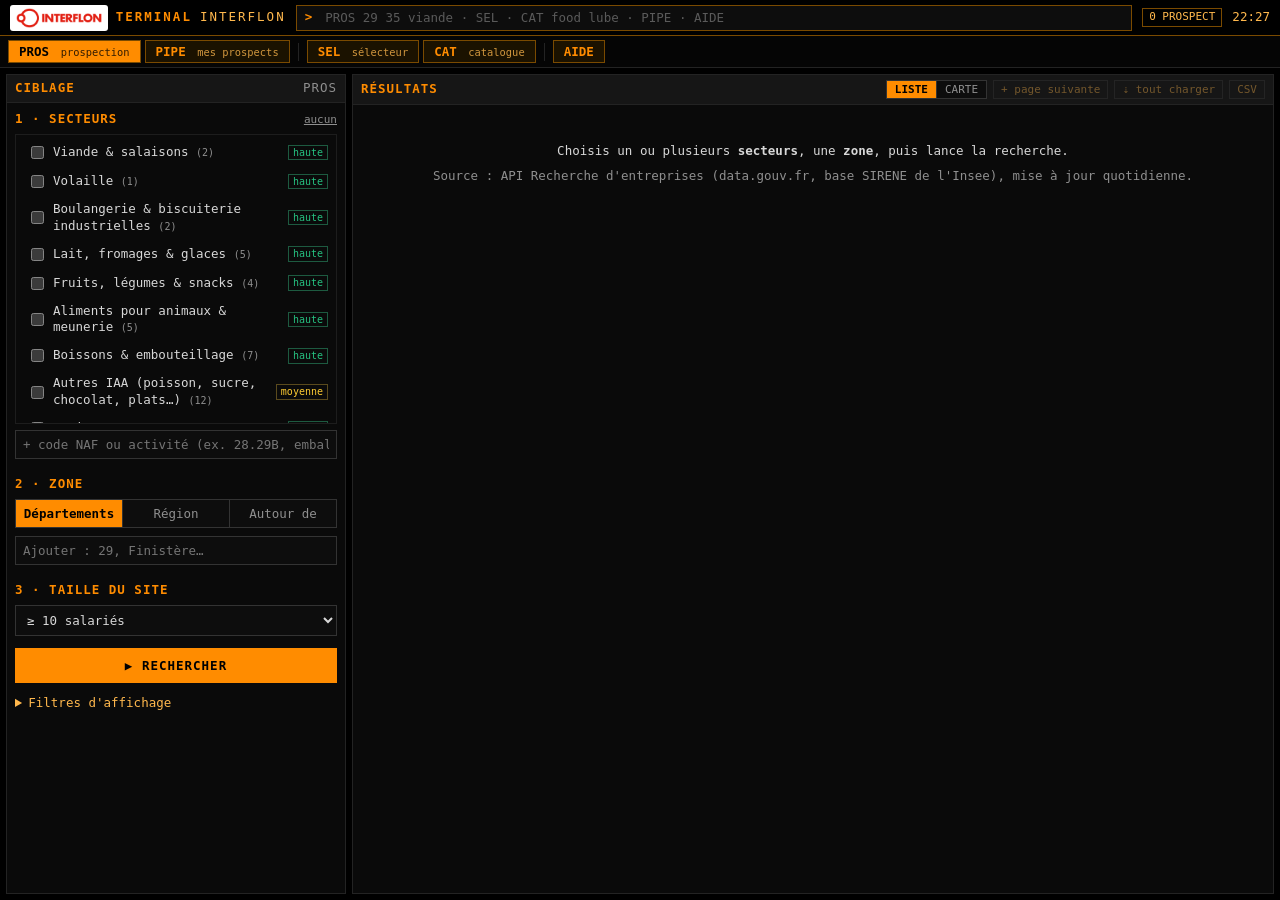
<file: interflon-tools/public/index.html>
<!DOCTYPE html>
<html lang="fr">
<head>
  <meta charset="UTF-8" />
  <meta name="viewport" content="width=device-width, initial-scale=1.0" />
  <title>Terminal Interflon</title>
  <link rel="stylesheet" href="vendor/leaflet/leaflet.css" />
  <link rel="stylesheet" href="styles.css" />
  <link rel="icon" href="data:image/svg+xml,<svg xmlns='http://www.w3.org/2000/svg' viewBox='0 0 32 32'><rect width='32' height='32' fill='black'/><text x='16' y='23' font-size='22' text-anchor='middle' fill='%23ff8800' font-family='monospace'>I</text></svg>" />
</head>
<body>
  <header id="topbar">
    <div class="brand"><span class="brand-logo"><img src="img/logo-interflon.png" alt="Interflon" width="103" height="24" /></span> TERMINAL <span class="brand-sub">INTERFLON</span></div>
    <form id="cmdform" autocomplete="off">
      <span class="prompt">&gt;</span>
      <input id="cmd" type="text" placeholder="PROS 29 35 viande · SEL · CAT food lube · PIPE · AIDE" spellcheck="false" />
    </form>
    <div class="topinfo">
      <span id="pipe-count" class="pill" title="Prospects enregistrés">0 PROSPECTS</span>
      <span id="clock" class="clock">--:--</span>
    </div>
  </header>

  <nav id="keybar">
    <button class="fk" data-view="pros">PROS <small>prospection</small></button>
    <button class="fk" data-view="pipe">PIPE <small>mes prospects</small></button>
    <span class="sep"></span>
    <button class="fk" data-view="sel">SEL <small>sélecteur</small></button>
    <button class="fk" data-view="cat">CAT <small>catalogue</small></button>
    <span class="sep"></span>
    <button class="fk" data-view="aide">AIDE</button>
  </nav>

  <!-- ================= PROSPECTION ================= -->
  <main id="view-pros" class="view">
    <aside class="filters panel" id="pros-filters">
      <div class="phead"><span>CIBLAGE</span><span class="phead-r">PROS</span></div>
      <div class="fbody">
        <div class="fgroup">
          <div class="flabel">1 · SECTEURS <button type="button" class="linkbtn" id="seg-none">aucun</button></div>
          <div id="seg-list" class="seg-list"></div>
          <div class="naf-add">
            <input id="naf-input" type="text" placeholder="+ code NAF ou activité (ex. 28.29B, emballage)" />
            <div id="naf-suggest" class="suggest hidden"></div>
          </div>
          <div id="naf-custom" class="chips"></div>
        </div>

        <div class="fgroup">
          <div class="flabel">2 · ZONE</div>
          <div class="seg-toggle" id="zone-mode">
            <button type="button" data-mode="dep" class="on">Départements</button>
            <button type="button" data-mode="region">Région</button>
            <button type="button" data-mode="autour">Autour de</button>
          </div>
          <div class="zone-pane" data-pane="dep">
            <div class="naf-add">
              <input id="dep-input" type="text" placeholder="Ajouter : 29, Finistère…" />
              <div id="dep-suggest" class="suggest hidden"></div>
            </div>
            <div id="dep-chips" class="chips"></div>
          </div>
          <div class="zone-pane hidden" data-pane="region">
            <select id="region-select"></select>
          </div>
          <div class="zone-pane hidden" data-pane="autour">
            <div class="naf-add">
              <input id="city-input" type="text" placeholder="Ville (ex. Quimper)" />
              <div id="city-suggest" class="suggest hidden"></div>
            </div>
            <div class="row">
              <button type="button" class="btn" id="geo-me">◎ Ma position</button>
              <button type="button" class="btn" id="geo-map">✛ Choisir sur la carte</button>
            </div>
            <div class="row">
              <label for="radius">Rayon</label>
              <select id="radius">
                <option value="10">10 km</option><option value="20" selected>20 km</option>
                <option value="30">30 km</option><option value="50">50 km (max)</option>
              </select>
            </div>
            <div id="center-label" class="muted small">Aucun point choisi</div>
          </div>
        </div>

        <div class="fgroup">
          <div class="flabel">3 · TAILLE DU SITE</div>
          <select id="min-size">
            <option value="0">Tous les sites</option>
            <option value="10" selected>≥ 10 salariés</option>
            <option value="20">≥ 20 salariés</option>
            <option value="50">≥ 50 salariés</option>
            <option value="100">≥ 100 salariés</option>
            <option value="250">≥ 250 salariés</option>
            <option value="500">≥ 500 salariés</option>
          </select>
        </div>

        <div class="fgroup">
          <button type="button" class="btn primary wide" id="pros-search">▶ RECHERCHER</button>
          <div id="pros-msg" class="muted small"></div>
        </div>

        <details class="fgroup more">
          <summary>Filtres d'affichage</summary>
          <label class="chk"><input type="checkbox" id="f-hide-clients" checked /> Masquer mes clients</label>
          <label class="chk"><input type="checkbox" id="f-hide-saved" /> Masquer les prospects déjà suivis</label>
          <label class="chk"><input type="checkbox" id="f-new" /> Seulement les sites créés il y a moins de 2 ans</label>
          <label class="chk"><input type="checkbox" id="f-no-siege" /> Exclure les bureaux (activité tertiaire)</label>
          <div class="row cats">
            <span class="muted">Catégorie :</span>
            <label class="chk"><input type="checkbox" class="f-cat" value="PME" checked />PME</label>
            <label class="chk"><input type="checkbox" class="f-cat" value="ETI" checked />ETI</label>
            <label class="chk"><input type="checkbox" class="f-cat" value="GE" checked />GE</label>
            <label class="chk"><input type="checkbox" class="f-cat" value="" checked />n.c.</label>
          </div>
          <input id="f-text" type="text" placeholder="Filtrer par nom ou commune…" />
        </details>
      </div>
    </aside>

    <section class="results panel">
      <div class="phead">
        <span id="res-title">RÉSULTATS</span>
        <span class="phead-tools">
          <span class="seg-toggle small" id="res-mode">
            <button type="button" data-mode="list" class="on">LISTE</button>
            <button type="button" data-mode="map">CARTE</button>
          </span>
          <button type="button" class="btn small" id="pros-more" disabled>+ page suivante</button>
          <button type="button" class="btn small" id="pros-all" disabled>⇣ tout charger</button>
          <button type="button" class="btn small" id="pros-csv" disabled>CSV</button>
        </span>
      </div>
      <div id="res-progress" class="progress hidden"><div></div></div>
      <div id="res-list" class="res-pane">
        <div class="empty">
          <p>Choisis un ou plusieurs <b>secteurs</b>, une <b>zone</b>, puis lance la recherche.</p>
          <p class="muted">Source : API Recherche d'entreprises (data.gouv.fr, base SIRENE de l'Insee), mise à jour quotidienne.</p>
        </div>
      </div>
      <div id="res-map" class="res-pane hidden"><div id="map"></div></div>
    </section>
  </main>

  <!-- ================= MES PROSPECTS ================= -->
  <main id="view-pipe" class="view hidden">
    <section class="panel full">
      <div class="phead">
        <span>MES PROSPECTS</span>
        <span class="phead-tools">
          <button type="button" class="btn small" id="pipe-csv">Export CSV</button>
          <button type="button" class="btn small" id="pipe-json">Sauvegarde JSON</button>
          <label class="btn small filebtn">Restaurer JSON<input type="file" id="pipe-import" accept=".json,application/json" /></label>
          <label class="btn small filebtn">Importer mes clients (CSV)<input type="file" id="clients-import" accept=".csv,.txt,text/csv,text/plain" /></label>
        </span>
      </div>
      <div id="pipe-stats" class="pipe-stats"></div>
      <div class="pipe-tools">
        <input id="pipe-text" type="text" placeholder="Filtrer…" />
        <label class="chk"><input type="checkbox" id="pipe-due" /> Relances dues</label>
        <span id="clients-info" class="muted small"></span>
        <span id="sync-info" class="muted small"></span>
      </div>
      <div id="pipe-list" class="res-pane"></div>
    </section>
  </main>

  <!-- ================= SÉLECTEUR ================= -->
  <main id="view-sel" class="view hidden">
    <aside class="panel wizard" id="sel-wizard">
      <div class="phead"><span>BESOIN DU CLIENT</span><button type="button" class="linkbtn" id="sel-reset">réinitialiser</button></div>
      <div class="fbody" id="sel-form"></div>
      <button type="button" class="btn primary sel-jump" id="sel-jump">Voir les produits ↓</button>
    </aside>
    <section class="panel results" id="sel-results-panel">
      <div class="phead">
        <span id="sel-title">PRODUITS RECOMMANDÉS</span>
        <span class="phead-tools">
          <button type="button" class="btn small" id="sel-print">Imprimer / PDF</button>
        </span>
      </div>
      <div id="sel-needbar" class="needbar" hidden></div>
      <div id="sel-warning" class="warnbar"></div>
      <div id="sel-results" class="res-pane"></div>
    </section>
  </main>

  <!-- ================= CATALOGUE ================= -->
  <main id="view-cat" class="view hidden">
    <section class="panel full">
      <div class="phead"><span>CATALOGUE PRODUITS</span><span class="phead-r" id="cat-count"></span></div>
      <div class="pipe-tools">
        <input id="cat-text" type="text" placeholder="Rechercher un produit, une application…" />
        <select id="cat-family"><option value="">Toutes familles</option></select>
        <label class="chk"><input type="checkbox" id="cat-h1" /> NSF H1 uniquement</label>
      </div>
      <div id="cat-list" class="res-pane"></div>
    </section>
  </main>

  <!-- ================= AIDE ================= -->
  <main id="view-aide" class="view hidden">
    <section class="panel full prose" id="aide"></section>
  </main>

  <!-- detail drawer (prospect or product) -->
  <div id="drawer" class="drawer hidden" role="dialog" aria-modal="true">
    <div class="drawer-inner panel">
      <div class="phead"><span id="drawer-title"></span><button type="button" class="linkbtn" id="drawer-close">✕ fermer</button></div>
      <div id="drawer-body" class="fbody"></div>
    </div>
  </div>

  <div id="confirm" class="drawer confirm hidden" role="alertdialog" aria-modal="true" aria-labelledby="confirm-text">
    <div class="confirm-box panel">
      <p id="confirm-text"></p>
      <div class="row"><button type="button" class="btn primary" id="confirm-ok">Confirmer</button><button type="button" class="btn" id="confirm-cancel">Annuler</button></div>
    </div>
  </div>

  <div id="toast" class="toast hidden"></div>
  <div id="print-area"></div>

  <script src="vendor/leaflet/leaflet.js"></script>
  <script src="js/util.js"></script>
  <script src="js/selector-core.js"></script>
  <script src="js/prospect.js"></script>
  <script src="js/pipeline.js"></script>
  <script src="js/selector.js"></script>
  <script src="js/app.js"></script>
</body>
</html>
</file>
<file: interflon-tools/public/vendor/leaflet/leaflet.css>
/* required styles */

.leaflet-pane,
.leaflet-tile,
.leaflet-marker-icon,
.leaflet-marker-shadow,
.leaflet-tile-container,
.leaflet-pane > svg,
.leaflet-pane > canvas,
.leaflet-zoom-box,
.leaflet-image-layer,
.leaflet-layer {
	position: absolute;
	left: 0;
	top: 0;
	}
.leaflet-container {
	overflow: hidden;
	}
.leaflet-tile,
.leaflet-marker-icon,
.leaflet-marker-shadow {
	-webkit-user-select: none;
	   -moz-user-select: none;
	        user-select: none;
	  -webkit-user-drag: none;
	}
/* Prevents IE11 from highlighting tiles in blue */
.leaflet-tile::selection {
	background: transparent;
}
/* Safari renders non-retina tile on retina better with this, but Chrome is worse */
.leaflet-safari .leaflet-tile {
	image-rendering: -webkit-optimize-contrast;
	}
/* hack that prevents hw layers "stretching" when loading new tiles */
.leaflet-safari .leaflet-tile-container {
	width: 1600px;
	height: 1600px;
	-webkit-transform-origin: 0 0;
	}
.leaflet-marker-icon,
.leaflet-marker-shadow {
	display: block;
	}
/* .leaflet-container svg: reset svg max-width decleration shipped in Joomla! (joomla.org) 3.x */
/* .leaflet-container img: map is broken in FF if you have max-width: 100% on tiles */
.leaflet-container .leaflet-overlay-pane svg {
	max-width: none !important;
	max-height: none !important;
	}
.leaflet-container .leaflet-marker-pane img,
.leaflet-container .leaflet-shadow-pane img,
.leaflet-container .leaflet-tile-pane img,
.leaflet-container img.leaflet-image-layer,
.leaflet-container .leaflet-tile {
	max-width: none !important;
	max-height: none !important;
	width: auto;
	padding: 0;
	}

.leaflet-container img.leaflet-tile {
	/* See: https://bugs.chromium.org/p/chromium/issues/detail?id=600120 */
	mix-blend-mode: plus-lighter;
}

.leaflet-container.leaflet-touch-zoom {
	-ms-touch-action: pan-x pan-y;
	touch-action: pan-x pan-y;
	}
.leaflet-container.leaflet-touch-drag {
	-ms-touch-action: pinch-zoom;
	/* Fallback for FF which doesn't support pinch-zoom */
	touch-action: none;
	touch-action: pinch-zoom;
}
.leaflet-container.leaflet-touch-drag.leaflet-touch-zoom {
	-ms-touch-action: none;
	touch-action: none;
}
.leaflet-container {
	-webkit-tap-highlight-color: transparent;
}
.leaflet-container a {
	-webkit-tap-highlight-color: rgba(51, 181, 229, 0.4);
}
.leaflet-tile {
	filter: inherit;
	visibility: hidden;
	}
.leaflet-tile-loaded {
	visibility: inherit;
	}
.leaflet-zoom-box {
	width: 0;
	height: 0;
	-moz-box-sizing: border-box;
	     box-sizing: border-box;
	z-index: 800;
	}
/* workaround for https://bugzilla.mozilla.org/show_bug.cgi?id=888319 */
.leaflet-overlay-pane svg {
	-moz-user-select: none;
	}

.leaflet-pane         { z-index: 400; }

.leaflet-tile-pane    { z-index: 200; }
.leaflet-overlay-pane { z-index: 400; }
.leaflet-shadow-pane  { z-index: 500; }
.leaflet-marker-pane  { z-index: 600; }
.leaflet-tooltip-pane   { z-index: 650; }
.leaflet-popup-pane   { z-index: 700; }

.leaflet-map-pane canvas { z-index: 100; }
.leaflet-map-pane svg    { z-index: 200; }

.leaflet-vml-shape {
	width: 1px;
	height: 1px;
	}
.lvml {
	behavior: url(#default#VML);
	display: inline-block;
	position: absolute;
	}


/* control positioning */

.leaflet-control {
	position: relative;
	z-index: 800;
	pointer-events: visiblePainted; /* IE 9-10 doesn't have auto */
	pointer-events: auto;
	}
.leaflet-top,
.leaflet-bottom {
	position: absolute;
	z-index: 1000;
	pointer-events: none;
	}
.leaflet-top {
	top: 0;
	}
.leaflet-right {
	right: 0;
	}
.leaflet-bottom {
	bottom: 0;
	}
.leaflet-left {
	left: 0;
	}
.leaflet-control {
	float: left;
	clear: both;
	}
.leaflet-right .leaflet-control {
	float: right;
	}
.leaflet-top .leaflet-control {
	margin-top: 10px;
	}
.leaflet-bottom .leaflet-control {
	margin-bottom: 10px;
	}
.leaflet-left .leaflet-control {
	margin-left: 10px;
	}
.leaflet-right .leaflet-control {
	margin-right: 10px;
	}


/* zoom and fade animations */

.leaflet-fade-anim .leaflet-popup {
	opacity: 0;
	-webkit-transition: opacity 0.2s linear;
	   -moz-transition: opacity 0.2s linear;
	        transition: opacity 0.2s linear;
	}
.leaflet-fade-anim .leaflet-map-pane .leaflet-popup {
	opacity: 1;
	}
.leaflet-zoom-animated {
	-webkit-transform-origin: 0 0;
	    -ms-transform-origin: 0 0;
	        transform-origin: 0 0;
	}
svg.leaflet-zoom-animated {
	will-change: transform;
}

.leaflet-zoom-anim .leaflet-zoom-animated {
	-webkit-transition: -webkit-transform 0.25s cubic-bezier(0,0,0.25,1);
	   -moz-transition:    -moz-transform 0.25s cubic-bezier(0,0,0.25,1);
	        transition:         transform 0.25s cubic-bezier(0,0,0.25,1);
	}
.leaflet-zoom-anim .leaflet-tile,
.leaflet-pan-anim .leaflet-tile {
	-webkit-transition: none;
	   -moz-transition: none;
	        transition: none;
	}

.leaflet-zoom-anim .leaflet-zoom-hide {
	visibility: hidden;
	}


/* cursors */

.leaflet-interactive {
	cursor: pointer;
	}
.leaflet-grab {
	cursor: -webkit-grab;
	cursor:    -moz-grab;
	cursor:         grab;
	}
.leaflet-crosshair,
.leaflet-crosshair .leaflet-interactive {
	cursor: crosshair;
	}
.leaflet-popup-pane,
.leaflet-control {
	cursor: auto;
	}
.leaflet-dragging .leaflet-grab,
.leaflet-dragging .leaflet-grab .leaflet-interactive,
.leaflet-dragging .leaflet-marker-draggable {
	cursor: move;
	cursor: -webkit-grabbing;
	cursor:    -moz-grabbing;
	cursor:         grabbing;
	}

/* marker & overlays interactivity */
.leaflet-marker-icon,
.leaflet-marker-shadow,
.leaflet-image-layer,
.leaflet-pane > svg path,
.leaflet-tile-container {
	pointer-events: none;
	}

.leaflet-marker-icon.leaflet-interactive,
.leaflet-image-layer.leaflet-interactive,
.leaflet-pane > svg path.leaflet-interactive,
svg.leaflet-image-layer.leaflet-interactive path {
	pointer-events: visiblePainted; /* IE 9-10 doesn't have auto */
	pointer-events: auto;
	}

/* visual tweaks */

.leaflet-container {
	background: #ddd;
	outline-offset: 1px;
	}
.leaflet-container a {
	color: #0078A8;
	}
.leaflet-zoom-box {
	border: 2px dotted #38f;
	background: rgba(255,255,255,0.5);
	}


/* general typography */
.leaflet-container {
	font-family: "Helvetica Neue", Arial, Helvetica, sans-serif;
	font-size: 12px;
	font-size: 0.75rem;
	line-height: 1.5;
	}


/* general toolbar styles */

.leaflet-bar {
	box-shadow: 0 1px 5px rgba(0,0,0,0.65);
	border-radius: 4px;
	}
.leaflet-bar a {
	background-color: #fff;
	border-bottom: 1px solid #ccc;
	width: 26px;
	height: 26px;
	line-height: 26px;
	display: block;
	text-align: center;
	text-decoration: none;
	color: black;
	}
.leaflet-bar a,
.leaflet-control-layers-toggle {
	background-position: 50% 50%;
	background-repeat: no-repeat;
	display: block;
	}
.leaflet-bar a:hover,
.leaflet-bar a:focus {
	background-color: #f4f4f4;
	}
.leaflet-bar a:first-child {
	border-top-left-radius: 4px;
	border-top-right-radius: 4px;
	}
.leaflet-bar a:last-child {
	border-bottom-left-radius: 4px;
	border-bottom-right-radius: 4px;
	border-bottom: none;
	}
.leaflet-bar a.leaflet-disabled {
	cursor: default;
	background-color: #f4f4f4;
	color: #bbb;
	}

.leaflet-touch .leaflet-bar a {
	width: 30px;
	height: 30px;
	line-height: 30px;
	}
.leaflet-touch .leaflet-bar a:first-child {
	border-top-left-radius: 2px;
	border-top-right-radius: 2px;
	}
.leaflet-touch .leaflet-bar a:last-child {
	border-bottom-left-radius: 2px;
	border-bottom-right-radius: 2px;
	}

/* zoom control */

.leaflet-control-zoom-in,
.leaflet-control-zoom-out {
	font: bold 18px 'Lucida Console', Monaco, monospace;
	text-indent: 1px;
	}

.leaflet-touch .leaflet-control-zoom-in, .leaflet-touch .leaflet-control-zoom-out  {
	font-size: 22px;
	}


/* layers control */

.leaflet-control-layers {
	box-shadow: 0 1px 5px rgba(0,0,0,0.4);
	background: #fff;
	border-radius: 5px;
	}
.leaflet-control-layers-toggle {
	background-image: url(images/layers.png);
	width: 36px;
	height: 36px;
	}
.leaflet-retina .leaflet-control-layers-toggle {
	background-image: url(images/layers-2x.png);
	background-size: 26px 26px;
	}
.leaflet-touch .leaflet-control-layers-toggle {
	width: 44px;
	height: 44px;
	}
.leaflet-control-layers .leaflet-control-layers-list,
.leaflet-control-layers-expanded .leaflet-control-layers-toggle {
	display: none;
	}
.leaflet-control-layers-expanded .leaflet-control-layers-list {
	display: block;
	position: relative;
	}
.leaflet-control-layers-expanded {
	padding: 6px 10px 6px 6px;
	color: #333;
	background: #fff;
	}
.leaflet-control-layers-scrollbar {
	overflow-y: scroll;
	overflow-x: hidden;
	padding-right: 5px;
	}
.leaflet-control-layers-selector {
	margin-top: 2px;
	position: relative;
	top: 1px;
	}
.leaflet-control-layers label {
	display: block;
	font-size: 13px;
	font-size: 1.08333em;
	}
.leaflet-control-layers-separator {
	height: 0;
	border-top: 1px solid #ddd;
	margin: 5px -10px 5px -6px;
	}

/* Default icon URLs */
.leaflet-default-icon-path { /* used only in path-guessing heuristic, see L.Icon.Default */
	background-image: url(images/marker-icon.png);
	}


/* attribution and scale controls */

.leaflet-container .leaflet-control-attribution {
	background: #fff;
	background: rgba(255, 255, 255, 0.8);
	margin: 0;
	}
.leaflet-control-attribution,
.leaflet-control-scale-line {
	padding: 0 5px;
	color: #333;
	line-height: 1.4;
	}
.leaflet-control-attribution a {
	text-decoration: none;
	}
.leaflet-control-attribution a:hover,
.leaflet-control-attribution a:focus {
	text-decoration: underline;
	}
.leaflet-attribution-flag {
	display: inline !important;
	vertical-align: baseline !important;
	width: 1em;
	height: 0.6669em;
	}
.leaflet-left .leaflet-control-scale {
	margin-left: 5px;
	}
.leaflet-bottom .leaflet-control-scale {
	margin-bottom: 5px;
	}
.leaflet-control-scale-line {
	border: 2px solid #777;
	border-top: none;
	line-height: 1.1;
	padding: 2px 5px 1px;
	white-space: nowrap;
	-moz-box-sizing: border-box;
	     box-sizing: border-box;
	background: rgba(255, 255, 255, 0.8);
	text-shadow: 1px 1px #fff;
	}
.leaflet-control-scale-line:not(:first-child) {
	border-top: 2px solid #777;
	border-bottom: none;
	margin-top: -2px;
	}
.leaflet-control-scale-line:not(:first-child):not(:last-child) {
	border-bottom: 2px solid #777;
	}

.leaflet-touch .leaflet-control-attribution,
.leaflet-touch .leaflet-control-layers,
.leaflet-touch .leaflet-bar {
	box-shadow: none;
	}
.leaflet-touch .leaflet-control-layers,
.leaflet-touch .leaflet-bar {
	border: 2px solid rgba(0,0,0,0.2);
	background-clip: padding-box;
	}


/* popup */

.leaflet-popup {
	position: absolute;
	text-align: center;
	margin-bottom: 20px;
	}
.leaflet-popup-content-wrapper {
	padding: 1px;
	text-align: left;
	border-radius: 12px;
	}
.leaflet-popup-content {
	margin: 13px 24px 13px 20px;
	line-height: 1.3;
	font-size: 13px;
	font-size: 1.08333em;
	min-height: 1px;
	}
.leaflet-popup-content p {
	margin: 17px 0;
	margin: 1.3em 0;
	}
.leaflet-popup-tip-container {
	width: 40px;
	height: 20px;
	position: absolute;
	left: 50%;
	margin-top: -1px;
	margin-left: -20px;
	overflow: hidden;
	pointer-events: none;
	}
.leaflet-popup-tip {
	width: 17px;
	height: 17px;
	padding: 1px;

	margin: -10px auto 0;
	pointer-events: auto;

	-webkit-transform: rotate(45deg);
	   -moz-transform: rotate(45deg);
	    -ms-transform: rotate(45deg);
	        transform: rotate(45deg);
	}
.leaflet-popup-content-wrapper,
.leaflet-popup-tip {
	background: white;
	color: #333;
	box-shadow: 0 3px 14px rgba(0,0,0,0.4);
	}
.leaflet-container a.leaflet-popup-close-button {
	position: absolute;
	top: 0;
	right: 0;
	border: none;
	text-align: center;
	width: 24px;
	height: 24px;
	font: 16px/24px Tahoma, Verdana, sans-serif;
	color: #757575;
	text-decoration: none;
	background: transparent;
	}
.leaflet-container a.leaflet-popup-close-button:hover,
.leaflet-container a.leaflet-popup-close-button:focus {
	color: #585858;
	}
.leaflet-popup-scrolled {
	overflow: auto;
	}

.leaflet-oldie .leaflet-popup-content-wrapper {
	-ms-zoom: 1;
	}
.leaflet-oldie .leaflet-popup-tip {
	width: 24px;
	margin: 0 auto;

	-ms-filter: "progid:DXImageTransform.Microsoft.Matrix(M11=0.70710678, M12=0.70710678, M21=-0.70710678, M22=0.70710678)";
	filter: progid:DXImageTransform.Microsoft.Matrix(M11=0.70710678, M12=0.70710678, M21=-0.70710678, M22=0.70710678);
	}

.leaflet-oldie .leaflet-control-zoom,
.leaflet-oldie .leaflet-control-layers,
.leaflet-oldie .leaflet-popup-content-wrapper,
.leaflet-oldie .leaflet-popup-tip {
	border: 1px solid #999;
	}


/* div icon */

.leaflet-div-icon {
	background: #fff;
	border: 1px solid #666;
	}


/* Tooltip */
/* Base styles for the element that has a tooltip */
.leaflet-tooltip {
	position: absolute;
	padding: 6px;
	background-color: #fff;
	border: 1px solid #fff;
	border-radius: 3px;
	color: #222;
	white-space: nowrap;
	-webkit-user-select: none;
	-moz-user-select: none;
	-ms-user-select: none;
	user-select: none;
	pointer-events: none;
	box-shadow: 0 1px 3px rgba(0,0,0,0.4);
	}
.leaflet-tooltip.leaflet-interactive {
	cursor: pointer;
	pointer-events: auto;
	}
.leaflet-tooltip-top:before,
.leaflet-tooltip-bottom:before,
.leaflet-tooltip-left:before,
.leaflet-tooltip-right:before {
	position: absolute;
	pointer-events: none;
	border: 6px solid transparent;
	background: transparent;
	content: "";
	}

/* Directions */

.leaflet-tooltip-bottom {
	margin-top: 6px;
}
.leaflet-tooltip-top {
	margin-top: -6px;
}
.leaflet-tooltip-bottom:before,
.leaflet-tooltip-top:before {
	left: 50%;
	margin-left: -6px;
	}
.leaflet-tooltip-top:before {
	bottom: 0;
	margin-bottom: -12px;
	border-top-color: #fff;
	}
.leaflet-tooltip-bottom:before {
	top: 0;
	margin-top: -12px;
	margin-left: -6px;
	border-bottom-color: #fff;
	}
.leaflet-tooltip-left {
	margin-left: -6px;
}
.leaflet-tooltip-right {
	margin-left: 6px;
}
.leaflet-tooltip-left:before,
.leaflet-tooltip-right:before {
	top: 50%;
	margin-top: -6px;
	}
.leaflet-tooltip-left:before {
	right: 0;
	margin-right: -12px;
	border-left-color: #fff;
	}
.leaflet-tooltip-right:before {
	left: 0;
	margin-left: -12px;
	border-right-color: #fff;
	}

/* Printing */

@media print {
	/* Prevent printers from removing background-images of controls. */
	.leaflet-control {
		-webkit-print-color-adjust: exact;
		print-color-adjust: exact;
		}
	}
</file>
<file: interflon-tools/public/styles.css>
:root{
  color-scheme: dark;
  --bg:#000;
  --panel:#0a0a0a;
  --panel2:#111;
  --border:#232323;
  --amber:#ff8c00;
  --amber2:#ffb84d;
  --amber-dim:#7a4a00;
  --text:#d8d8d8;
  --text-dim:#8f8f8f;
  --ok:#26c281;
  --bad:#ff5a5a;
  --warn:#ffcc33;
  --blue:#4fb0ff;
  --head-bg:#161616;
  --mono: ui-monospace, "SF Mono", "Menlo", "Consolas", "DejaVu Sans Mono", monospace;
}

*{box-sizing:border-box;}
html,body{height:100%;margin:0;}
body{
  background:var(--bg);color:var(--text);font-family:var(--mono);font-size:12.5px;line-height:1.35;
  display:flex;flex-direction:column;height:100%;overflow:hidden;-webkit-font-smoothing:antialiased;
}
button,input,select,textarea{font-family:var(--mono);font-size:12.5px;}
button{cursor:pointer;}
a{color:var(--blue);}
::selection{background:var(--amber);color:#000;}
::-webkit-scrollbar{width:9px;height:9px;}
::-webkit-scrollbar-track{background:#060606;}
::-webkit-scrollbar-thumb{background:#2a2a2a;border:2px solid #060606;}
.hidden{display:none !important;}
.muted{color:var(--text-dim);}
.small{font-size:11px;}

/* ---------- top bar ---------- */
#topbar{display:flex;align-items:center;gap:10px;background:#000;border-bottom:1px solid var(--amber-dim);
  padding:0 10px;height:36px;flex:0 0 auto;}
.brand{color:var(--amber);font-weight:700;letter-spacing:2px;white-space:nowrap;}
.brand-sub{color:var(--amber2);font-weight:400;}
.brand{display:flex;align-items:center;gap:8px;}
/* official logo on its own white plate, as supplied (red on white) */
.brand-logo{display:inline-flex;align-items:center;background:#fff;border-radius:3px;padding:2px 6px;height:26px;}
.brand-logo img{height:20px;width:auto;display:block;}
#cmdform{flex:1;display:flex;align-items:center;gap:6px;background:#0d0d0d;border:1px solid var(--amber-dim);
  height:26px;padding:0 8px;min-width:0;}
#cmdform .prompt{color:var(--amber);font-weight:700;}
#cmd{flex:1;min-width:0;background:transparent;border:none;outline:none;color:var(--amber2);letter-spacing:1px;text-transform:uppercase;}
#cmd::placeholder{color:#5a5a5a;text-transform:none;letter-spacing:0;}
.topinfo{display:flex;align-items:center;gap:10px;white-space:nowrap;}
.clock{color:var(--amber2);font-variant-numeric:tabular-nums;}
.pill{border:1px solid var(--amber-dim);color:var(--amber2);padding:1px 6px;font-size:11px;cursor:pointer;}

/* ---------- function keys ---------- */
#keybar{display:flex;align-items:center;gap:4px;padding:4px 8px;background:#050505;border-bottom:1px solid var(--border);
  flex:0 0 auto;overflow-x:auto;}
.fk{background:#1b1200;color:var(--amber);border:1px solid var(--amber-dim);padding:3px 10px;font-weight:700;white-space:nowrap;}
.fk small{font-weight:400;color:var(--amber2);opacity:.8;margin-left:4px;}
.fk.on,.fk:hover{background:var(--amber);color:#000;}
.fk.on small,.fk:hover small{color:#000;}
.sep{width:1px;height:18px;background:var(--border);margin:0 4px;}

/* ---------- layout ---------- */
.view{flex:1;min-height:0;display:flex;gap:6px;padding:6px;}
.panel{background:var(--panel);border:1px solid var(--border);display:flex;flex-direction:column;min-height:0;min-width:0;}
.panel.full{flex:1;}
.phead{display:flex;align-items:center;justify-content:space-between;gap:8px;background:var(--head-bg);
  color:var(--amber);font-weight:700;letter-spacing:1px;padding:5px 8px;border-bottom:1px solid var(--border);flex-wrap:wrap;}
.phead-r{color:var(--text-dim);font-weight:400;}
.phead-tools{display:flex;gap:6px;align-items:center;flex-wrap:wrap;font-weight:400;letter-spacing:0;}
.fbody{padding:8px;overflow-y:auto;min-height:0;}
.filters{width:340px;flex:0 0 340px;}
.wizard{width:400px;flex:0 0 400px;}
.results{flex:1;}
.res-pane{flex:1;overflow:auto;min-height:0;position:relative;}
#res-map,#map{height:100%;min-height:300px;}

/* ---------- form controls ---------- */
input[type=text],input[type=number],input[type=date],select,textarea{
  width:100%;background:#0d0d0d;color:var(--text);border:1px solid #333;padding:6px 7px;outline:none;}
input:focus,select:focus,textarea:focus{border-color:var(--amber);}
.btn{background:#161616;color:var(--amber2);border:1px solid #3a3a3a;padding:6px 10px;}
.btn:hover:not(:disabled){border-color:var(--amber);color:var(--amber);}
.btn:disabled{opacity:.4;cursor:default;}
.btn.primary{background:var(--amber);color:#000;border-color:var(--amber);font-weight:700;letter-spacing:1px;}
.btn.primary:hover{background:var(--amber2);color:#000;}
.btn.small{padding:2px 7px;font-size:11px;}
.btn.wide{width:100%;padding:9px;}
.linkbtn{background:none;border:none;color:var(--text-dim);font-size:11px;padding:0;text-decoration:underline;}
.linkbtn:hover{color:var(--amber);}
.filebtn{position:relative;overflow:hidden;display:inline-block;cursor:pointer;}
.filebtn input{position:absolute;inset:0;opacity:0;cursor:pointer;}
.row{display:flex;gap:6px;align-items:center;margin-top:6px;flex-wrap:wrap;}
.row label{color:var(--text-dim);}
.row select{width:auto;flex:1;}
.chk{display:flex;align-items:center;gap:6px;padding:3px 0;cursor:pointer;}
.chk input{accent-color:var(--amber);}
.cats .chk{display:inline-flex;margin-right:6px;}
.fgroup{margin-bottom:12px;}
.fgroup.more summary{cursor:pointer;color:var(--amber2);margin-bottom:6px;}
.flabel{color:var(--amber);font-weight:700;letter-spacing:1px;margin-bottom:6px;display:flex;justify-content:space-between;}

.seg-toggle{display:flex;border:1px solid #333;}
.seg-toggle button{flex:1;background:#0d0d0d;color:var(--text-dim);border:none;border-right:1px solid #333;padding:6px 4px;}
.seg-toggle button:last-child{border-right:none;}
.seg-toggle button.on{background:var(--amber);color:#000;font-weight:700;}
.seg-toggle.small button{padding:2px 8px;font-size:11px;}
.zone-pane{margin-top:8px;}

/* segment checklist */
.seg-list{display:flex;flex-direction:column;gap:2px;max-height:290px;overflow-y:auto;border:1px solid #1d1d1d;padding:4px;}
.seg-item{display:flex;align-items:center;gap:6px;padding:4px 4px;cursor:pointer;border-left:3px solid transparent;}
.seg-item:hover{background:#151515;}
.seg-item input{accent-color:var(--amber);}
.seg-item .prio{margin-left:auto;font-size:10px;padding:0 4px;border:1px solid #333;color:var(--text-dim);}
.seg-item .prio.haute{color:var(--ok);border-color:#1d5a40;}
.seg-item .prio.moyenne{color:var(--warn);border-color:#5a4a1d;}
.seg-item .n{color:var(--text-dim);font-size:10px;}

/* chips + suggestions */
.chips{display:flex;flex-wrap:wrap;gap:4px;margin-top:5px;}
.chip{background:#1b1200;border:1px solid var(--amber-dim);color:var(--amber2);padding:2px 6px;display:inline-flex;gap:6px;align-items:center;font-size:11px;}
.chip button{background:none;border:none;color:var(--amber);padding:0;font-size:12px;}
.naf-add{position:relative;margin-top:6px;}
.suggest{position:absolute;left:0;right:0;top:100%;z-index:1000;background:#0b0b0b;border:1px solid var(--amber-dim);max-height:260px;overflow-y:auto;}
.suggest div{padding:5px 7px;cursor:pointer;border-bottom:1px solid #161616;}
.suggest div:hover,.suggest div.on{background:#1b1200;color:var(--amber2);}
.suggest b{color:var(--amber);}

/* ---------- tables ---------- */
table.grid{width:100%;border-collapse:collapse;}
.grid th{position:sticky;top:0;background:#121212;color:var(--amber);text-align:left;font-weight:700;padding:5px 6px;
  border-bottom:1px solid var(--amber-dim);white-space:nowrap;cursor:pointer;z-index:2;user-select:none;}
.grid th.sorted::after{content:" ▾";}
.grid th.sorted.asc::after{content:" ▴";}
.grid td{padding:5px 6px;border-bottom:1px solid #161616;vertical-align:top;}
.grid tr:hover td{background:#121212;}
.grid tr.clickable{cursor:pointer;}
.grid td.num{text-align:right;font-variant-numeric:tabular-nums;white-space:nowrap;}
.grid .name{color:var(--amber2);font-weight:700;text-decoration:none;}
.grid a.name:hover,.grid a.name:focus{text-decoration:underline;}
.grid th:focus-visible,.stat:focus-visible,a:focus-visible,button:focus-visible{outline:1px solid var(--amber);outline-offset:1px;}
.grid .sub{color:var(--text-dim);font-size:11px;}
.badge{display:inline-block;font-size:10px;padding:0 4px;border:1px solid #444;color:var(--text-dim);margin-left:4px;vertical-align:1px;white-space:nowrap;}
.badge.ok{color:var(--ok);border-color:#1d5a40;}
.badge.warn{color:var(--warn);border-color:#5a4a1d;}
.badge.bad{color:var(--bad);border-color:#5a1d1d;}
.badge.blue{color:var(--blue);border-color:#1d3f5a;}
.badge.amber{color:var(--amber);border-color:var(--amber-dim);}
.score{display:inline-flex;align-items:center;gap:5px;}
.score .bar{width:46px;height:6px;background:#222;position:relative;}
.score .bar i{position:absolute;left:0;top:0;bottom:0;background:var(--amber);}
.star{background:none;border:none;color:#555;font-size:15px;padding:0 2px;}
.star.on{color:var(--amber);}

.empty{padding:30px 20px;text-align:center;color:var(--text);}
.empty p{margin:8px 0;}
.progress{height:3px;background:#1a1a1a;}
.progress div{height:100%;width:0;background:var(--amber);transition:width .2s;}

/* ---------- drawer ---------- */
.drawer{position:fixed;inset:0;background:rgba(0,0,0,.6);z-index:2000;display:flex;justify-content:flex-end;}
.drawer-inner{width:min(560px,100%);height:100%;}
.confirm{justify-content:center;align-items:center;z-index:2500;padding:16px;}
.confirm-box{width:min(440px,100%);padding:16px;gap:12px;}
.confirm-box p{margin:0;line-height:1.5;}
.static-note{text-align:left;max-width:640px;margin:0 auto;line-height:1.55;}
.drawer h3{color:var(--amber);margin:14px 0 6px;font-size:12.5px;letter-spacing:1px;border-bottom:1px solid #222;padding-bottom:3px;}
.kv{display:grid;grid-template-columns:140px 1fr;gap:3px 10px;}
.kv dt{color:var(--text-dim);}
.kv dd{margin:0;}
.links{display:flex;flex-wrap:wrap;gap:6px;}
.links a{border:1px solid #333;padding:4px 8px;text-decoration:none;color:var(--blue);}
.links a:hover{border-color:var(--blue);}
ul.tight{margin:4px 0;padding-left:18px;}
ul.tight li{margin:2px 0;}

/* ---------- pipeline ---------- */
.pipe-stats{display:flex;gap:6px;padding:8px;flex-wrap:wrap;border-bottom:1px solid var(--border);}
.stat{border:1px solid #2a2a2a;padding:6px 10px;min-width:110px;cursor:pointer;background:#0d0d0d;color:var(--text);text-align:left;}
.stat.on{border-color:var(--amber);}
.stat b{display:block;font-size:18px;color:var(--amber2);}
.pipe-tools{display:flex;gap:8px;padding:8px;align-items:center;flex-wrap:wrap;border-bottom:1px solid var(--border);}
.pipe-tools input[type=text]{max-width:340px;}
.pipe-tools select{width:auto;}
.st-a_contacter{color:var(--text);}
.st-contacte{color:var(--blue);}
.st-rdv{color:var(--warn);}
.st-essai{color:var(--amber);}
.st-client{color:var(--ok);}
.st-perdu{color:var(--bad);}
.overdue{color:var(--bad);font-weight:700;}
#sync-info{flex-basis:100%;}
#sync-info.sync-on{color:var(--ok);}
.grid select.inline{width:auto;padding:2px 4px;}
.grid input.inline{padding:2px 4px;}

/* ---------- selector ---------- */
.q{margin-bottom:14px;}
.q .qt{color:var(--amber);font-weight:700;letter-spacing:.5px;margin-bottom:6px;}
.q .qh{color:var(--text-dim);font-size:11px;margin:-3px 0 6px;}
.tiles{display:grid;grid-template-columns:repeat(auto-fill,minmax(118px,1fr));gap:5px;}
.tile{background:#0d0d0d;border:1px solid #333;color:var(--text);padding:9px 6px;text-align:left;min-height:40px;}
.tile:hover{border-color:var(--amber-dim);}
.tile.on{background:#1b1200;border-color:var(--amber);color:var(--amber2);font-weight:700;}
.temp-row{display:grid;grid-template-columns:1fr 1fr;gap:6px;}
.temp-row label{display:block;color:var(--text-dim);font-size:11px;margin-bottom:2px;}
.presets{display:flex;flex-wrap:wrap;gap:4px;margin-top:6px;}
.presets button{background:#0d0d0d;border:1px solid #333;color:var(--text-dim);padding:3px 7px;font-size:11px;}
.presets button:hover{color:var(--amber2);border-color:var(--amber-dim);}
.warnbar{background:#1d1600;color:var(--warn);padding:6px 8px;border-bottom:1px solid #3a2e00;font-size:11.5px;}
.warnbar:empty{display:none;}
.cards{display:flex;flex-direction:column;gap:8px;padding:8px;}
.card{border:1px solid #262626;background:#0c0c0c;padding:10px;}
.card.top{border-color:var(--amber-dim);}
.card.out{opacity:.55;}
.card-h{display:flex;justify-content:space-between;align-items:flex-start;gap:8px;}
.card-h .pname{color:var(--amber2);font-weight:700;font-size:14px;}
.card .desc{margin:6px 0;}
.reasons{list-style:none;margin:6px 0 0;padding:0;columns:2;column-gap:16px;}
.reasons li{padding:1px 0;break-inside:avoid;}
.reasons .y{color:var(--ok);}
.reasons .n{color:var(--bad);}
.reasons .u{color:var(--warn);}
.reasons .a{color:var(--warn);}
.reasons .r{color:var(--blue);}
.vmark{font-size:10.5px;margin-left:4px;white-space:nowrap;}
/* what a sheet lacks can be long: let it wrap instead of widening the card */
.badge.warn{white-space:normal;}
.card-h > div{min-width:0;}
/* eligible but a hard criterion could not be checked on the sheet */
.card .unchecked{color:var(--warn);font-size:11px;margin-bottom:4px;}
.vmark.ok{color:var(--ok);}
.vmark.warn{color:var(--warn);}
.tbar{position:relative;height:8px;background:#1d1d1d;margin:6px 0 2px;}
.tbar .p{position:absolute;top:0;bottom:0;background:#6a3c00;}
.tbar .need{position:absolute;top:-2px;bottom:-2px;border:1px solid var(--blue);}
.tbar .unk{position:absolute;top:0;bottom:0;background:repeating-linear-gradient(45deg,#6a3c00 0 3px,transparent 3px 6px);opacity:.7;}
.section-title{color:var(--text-dim);padding:10px 8px 0;letter-spacing:1px;}
/* answers in force, each removable, above the results */
.needbar{display:flex;flex-wrap:wrap;gap:5px;align-items:center;padding:6px 8px;border-bottom:1px solid #262626;}
.needbar[hidden]{display:none;}
.needbar .lbl{color:var(--text-dim);letter-spacing:1px;margin-right:2px;}
.needbar .tag{display:inline-flex;align-items:center;gap:2px;border:1px solid var(--amber-dim);background:#1b1200;color:var(--amber2);padding:1px 1px 1px 7px;}
.needbar .tag button{background:none;border:none;color:var(--amber);min-width:24px;min-height:24px;padding:0;font-size:14px;}
.needbar .tag button:hover{color:#000;background:var(--amber);}
.card .rank{color:var(--amber);font-weight:700;letter-spacing:1px;font-size:11px;margin-bottom:2px;}
.card .rank .tie{color:var(--text-dim);}
.group-note{color:var(--text-dim);padding:2px 8px 0;margin:4px 0 0;font-size:11.5px;}

/* ---------- misc ---------- */
.prose{padding:0;}
.prose .fbody{max-width:900px;}
.prose h2{color:var(--amber);font-size:14px;letter-spacing:1px;margin:18px 0 6px;}
.prose code{color:var(--amber2);background:#141414;padding:0 4px;}
.prose td,.prose th{padding:4px 8px;border-bottom:1px solid #1d1d1d;text-align:left;vertical-align:top;}
.toast{position:fixed;bottom:16px;left:50%;transform:translateX(-50%);background:#1b1200;border:1px solid var(--amber);
  color:var(--amber2);padding:8px 14px;z-index:3000;max-width:90vw;}
.toast.err{border-color:var(--bad);color:var(--bad);background:#1a0606;}
#print-area{display:none;}

/* Leaflet dark-ish tiles to match the terminal */
.leaflet-container{background:#0a0a0a;font-family:var(--mono);}
.leaflet-tile-pane{filter:invert(.92) hue-rotate(180deg) brightness(.9) contrast(.9);}
.leaflet-popup-content-wrapper,.leaflet-popup-tip{background:#111;color:var(--text);border:1px solid var(--amber-dim);}
.leaflet-popup-content b{color:var(--amber2);}
.leaflet-control-attribution{background:rgba(0,0,0,.7) !important;color:#888 !important;}
.leaflet-control-attribution a{color:#aaa !important;}
.map-picking .leaflet-container{cursor:crosshair;}

/* ---------- responsive (tablet / phone) ---------- */
@media (max-width: 980px){
  body{height:auto;min-height:100vh;overflow:auto;}
  .view{flex-direction:column;padding:6px 6px 16px;}
  .filters,.wizard{width:auto;flex:0 0 auto;}
  .results,.panel.full{min-height:70vh;}
  .seg-list{max-height:220px;}
  .brand-sub,.topinfo .clock{display:none;}
  .reasons{columns:1;}
  .grid .hide-sm{display:none;}
  .tile{padding:12px 8px;}
}
@media (max-width: 600px){
  .fk small{display:none;}
  #keybar .sep{display:none;}
  #topbar{flex-wrap:wrap;height:auto;padding:4px 10px;row-gap:4px;}
  #cmdform{order:3;flex:1 0 100%;}
  .grid select.inline{max-width:130px;}
}
.show-sm{display:none;}
.sel-jump{display:none;}
@media (max-width: 980px){
  .show-sm{display:inline;}
  .sel-jump{display:block;position:sticky;bottom:0;margin:6px;z-index:5;}
}
@media (pointer: coarse){
  .star,.chip button{min-width:40px;min-height:40px;}
  .linkbtn{min-height:36px;padding:8px 6px;}
  #drawer-close{padding:10px 12px;font-size:13px;}
  .btn.small,.seg-toggle.small button{min-height:36px;padding:6px 10px;}
  .fk{padding:8px 12px;}
  .grid select.inline,.grid input.inline{min-height:36px;}
}

/* ---------- print (selector recommendation) ---------- */
@media print{
  body.printing-reco{background:#fff;color:#000;height:auto;overflow:visible;display:block;font-size:11pt;}
  body.printing-reco > *:not(#print-area){display:none !important;}
  body.printing-reco #print-area{display:block !important;color:#000;}
  #print-area .print-logo{height:34pt;width:auto;display:block;margin:0 0 10pt;}
  #print-area h1{font-size:16pt;margin:0 0 4pt;}
  #print-area h2{font-size:12pt;margin:12pt 0 4pt;border-bottom:1px solid #999;}
  #print-area .muted{color:#555;}
  #print-area li{margin:2pt 0;}
}
</file>
